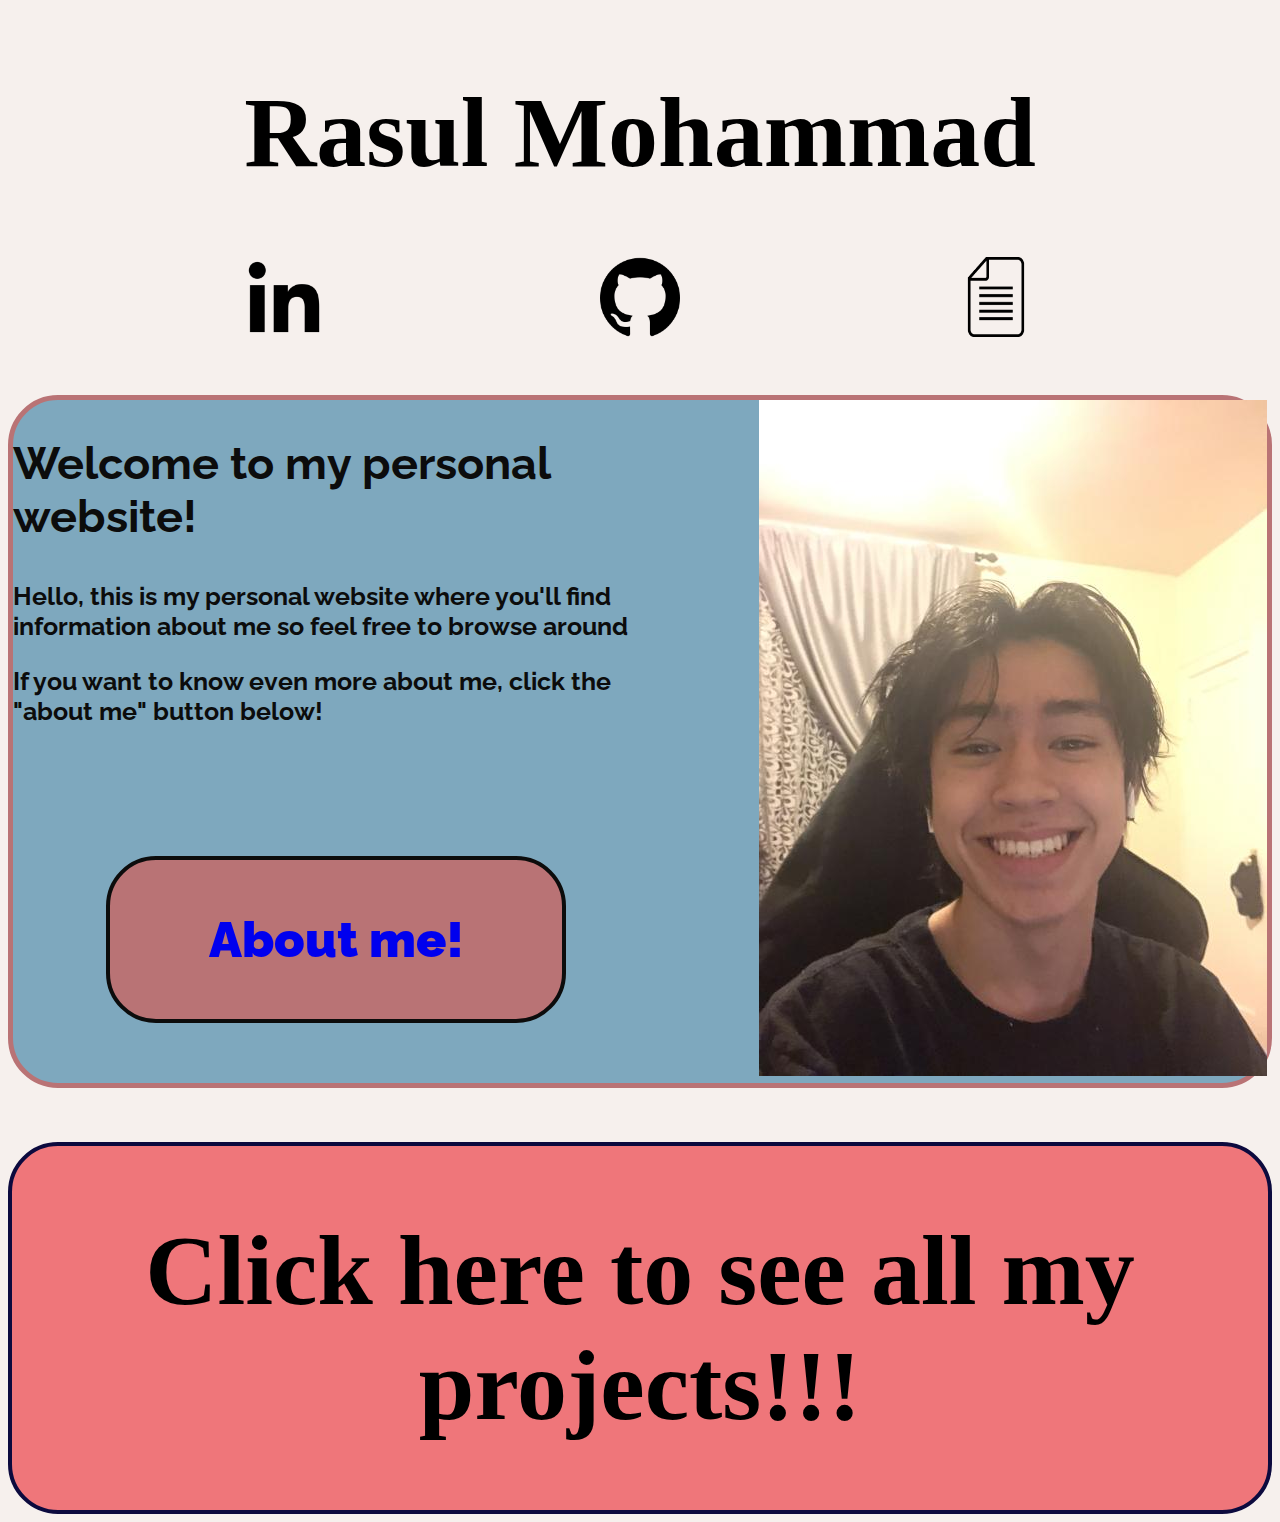
<file: index.html>
<!DOCTYPE html>
<html lang="en">
<head>
    <meta charset="UTF-8">
    <meta http-equiv="X-UA-Compatible" content="IE=edge">
    <meta name="viewport" content="width=device-width, initial-scale=1.0">
    <title>Rasul's Website</title>
    <link rel="preconnect" href="https://fonts.googleapis.com">
<link rel="preconnect" href="https://fonts.gstatic.com" crossorigin>
<link href="https://fonts.googleapis.com/css2?family=Fredoka+One&family=Raleway:wght@200&display=swap" rel="stylesheet">
    <link rel="stylesheet" href = "styles.css">
</head>



<body>
    
    <div id = big_div>
        <div id = sub_div1>
            <h1>Rasul Mohammad</h1> 
            <div id = sub_div2>
                <a target ="_blank" href = "https://www.linkedin.com/in/rasul-mohammad-817885246/"><img class = "icons" src = "images/LinkedIn.png"></a>
                <a target = "_blank" href="https://github.com/Rasul071606"><img class = "icons" src = "images/Github.png"></a>
                <a target = "_blank" href="https://media.discordapp.net/attachments/931639699641073734/1003062224966922260/unknown.png?width=525&height=676"><img class = "icons" src = "images/Resume.png"></a>
            </div>
        </div>
    </div>
    <br>
    <br>
    <br>
    <div id = "big_div2">
        <div id = sub_div3>
            <h2>Welcome to my personal website!</h2>
            <p>Hello, this is my personal website where you'll find information about me so feel free to browse around</p>
            <p>If you want to know even more about me, click the "about me" button below!</p>
            <br>
            <br>
            <br>
            <div class = "about_me_button">
                <a target="_blank" href = "AboutMeWebsite/index.html"><h3>About me!</h3></a>
            </div>
        </div>
            <div id = sub_div4>
                <img class = "profile" src = "images/LinkedinProfile.jpg">
            </div>
    </div>
    <br>
    <br>
    <br>
    <div id = "big_div3">
        <div id = "sub_div5">
            <a target = "_blank" href  = "Projects/"><h1>Click here to see all my projects!!!</h1></a>
        </div>
    </div>



</body>
</html>
</file>
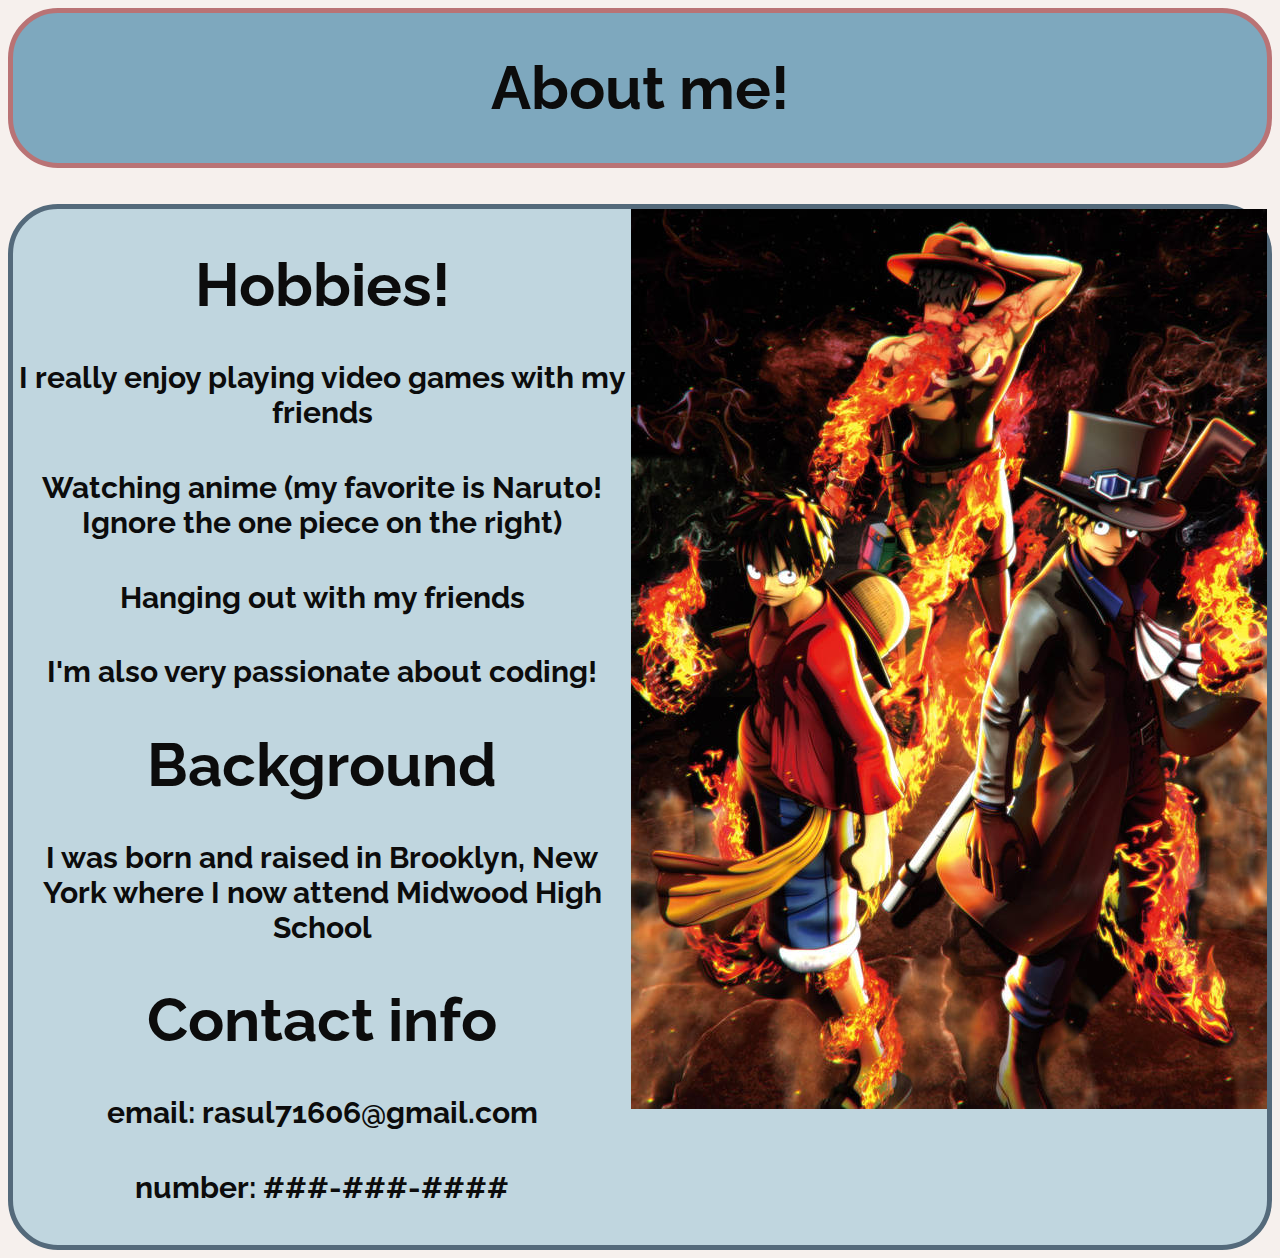
<file: AboutMeWebsite/index.html>
<!DOCTYPE html>
<html lang="en">
<head>
    <meta charset="UTF-8">
    <meta http-equiv="X-UA-Compatible" content="IE=edge">
    <meta name="viewport" content="width=device-width, initial-scale=1.0">
    <title>About me!</title>
    <link rel="preconnect" href="https://fonts.googleapis.com">
<link rel="preconnect" href="https://fonts.gstatic.com" crossorigin>
<link href="https://fonts.googleapis.com/css2?family=Fredoka+One&family=Raleway:wght@200&display=swap" rel="stylesheet">
    <link rel = "stylesheet" href = "styles.css">
</head>

<body>
    <div id = "big_div1">
        <div id = "sub_div1">
            <h1>About me!</h1>
        </div>
    </div>

<br>
<br>

    <div id = "big_div2">
        <div id = "sub_div2">
            <h1>Hobbies!</h1>
            <h4>I really enjoy playing video games with my friends</h4>
            <h4>Watching anime (my favorite is Naruto! Ignore the one piece on the right)</h4>
            <h4>Hanging out with my friends</h4>
            <h4>I'm also very passionate about coding!</h4>
            <h1>Background</h1>
            <h4>I was born and raised in Brooklyn, New York where I now attend Midwood High School</h4>
            <h1>Contact info</h1>
            <h4>email: rasul71606@gmail.com</h4>
            <h4>number: ###-###-####</h4>

        </div>
        <div id = "sub_div3">
            <img class = "hobbiesimages" src = "images/Anime.jpg">
        </div>
    </div>

</body>
</html>
</file>
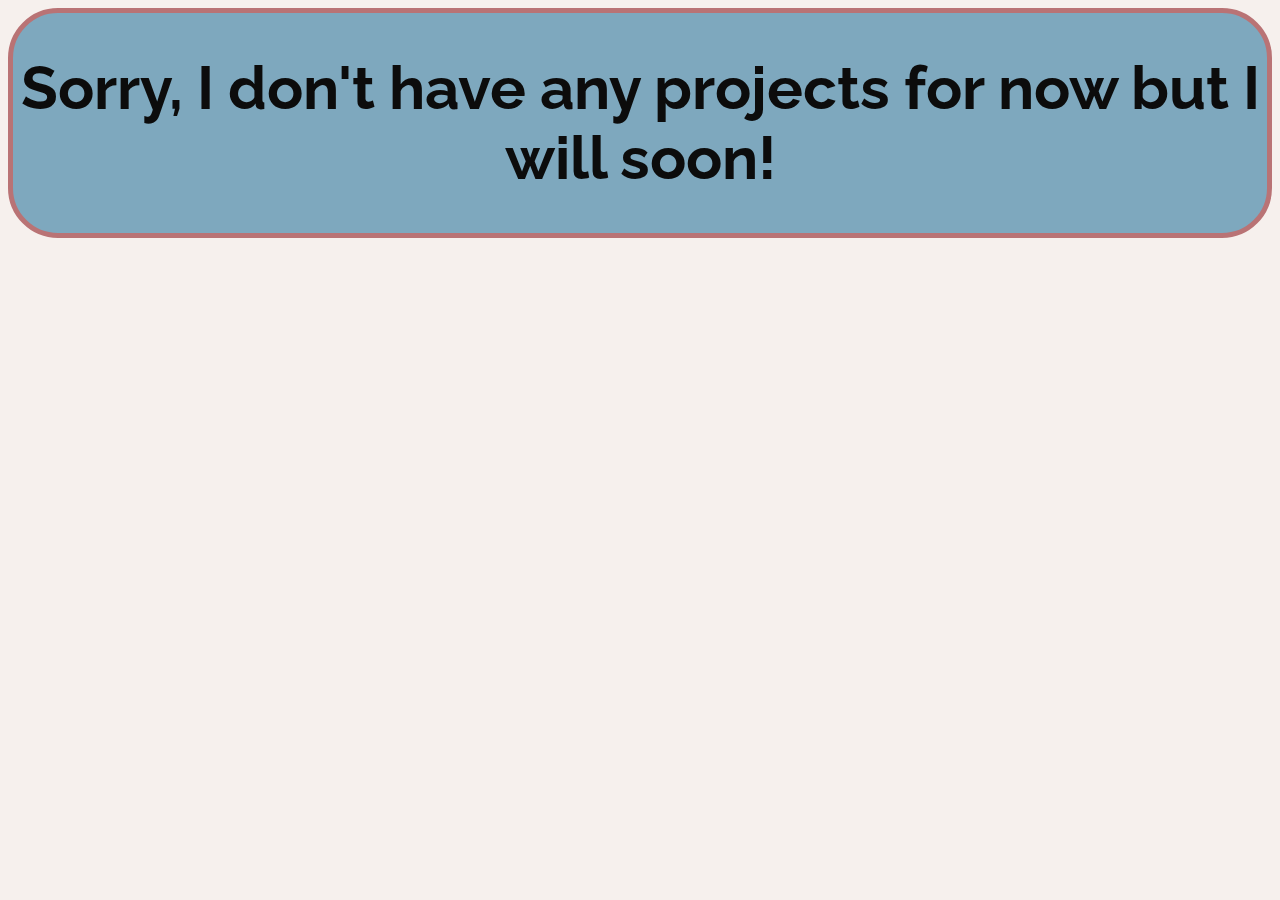
<file: Projects/index.html>
<!DOCTYPE html>
<html lang="en">
<head>
    <meta charset="UTF-8">
    <meta http-equiv="X-UA-Compatible" content="IE=edge">
    <meta name="viewport" content="width=device-width, initial-scale=1.0">
    <title>Rasul's Projects</title>
    <link rel="preconnect" href="https://fonts.googleapis.com">
    <link rel="preconnect" href="https://fonts.gstatic.com" crossorigin>
    <link href="https://fonts.googleapis.com/css2?family=Fredoka+One&family=Raleway:wght@200&display=swap" rel="stylesheet">
    <link rel = "stylesheet" href = "styles.css">
</head>
<body>
    <div id = "big_div1">
        <h1>Sorry, I don't have any projects for now but I will soon!</h1>
    </div>
</body>
</html>
</file>
<file: styles.css>
/* *{
    border: 4px solid red;
} */



body{
    background: #f6f0ed;
}


h1{
    font-weight: bolder;
    text-align: center;
    font-size: 100px;
    color: black; 
}

#big_div{
    display: flex;
    justify-content: center;
}

#sub_div2{
    display: flex;
    justify-content: center;
    justify-content: space-between;
}


.icons{
    height: 80px;
    width: 80px;
}


.icons:hover{
    opacity: .5;
}

#big_div2{
    display:flex;
    border-radius: 50px;
    background-color: #7ea8be;
    border: 5px solid #b97375;
    font-size: 30px;
    font-family: 'Raleway', sans-serif;
    color: #0c0c0c;
}

h2{
    display: flex;
    justify-content: center;
}

#sub_div3{
    justify-content: center;

}

#sub_div4{
   margin-left: 100px;
}

.about_me_button{
    margin: auto;
    background-color: #b97375;
    width: 70%;
    border-radius: 50px;
    border:#0c0c0c solid 4px;
}

h3{
    font-family: 'Raleway', sans-serif;
    font-size: 50px;
    text-align: center;
    font-weight: 1000;
}

.about_me_button:hover{
    opacity: .5;
}


a{
    text-decoration: none;
}

p{
    font-size: 25px;
    display: flex;
    justify-content: center;
    font-weight: bolder;
}

#big_div3{
    border: #0c0a3e 4px solid;
    background-color: #ef767a;
    border-radius: 50px;
}

#big_div3:hover{
    opacity: .5;
}
</file>
<file: AboutMeWebsite/styles.css>
/* *{
    border: red 4px solid;
} */

body{
    background: #f6f0ed;
}

#big_div1{
    display: block;
    border-radius: 50px;
    background-color: #7ea8be;
    border: 5px solid #b97375;
    font-size: 30px;
    font-family: 'Raleway', sans-serif;
    color: #0c0c0c;
}

#sub_div1{
    display:flex;
    justify-content: center;
}


#big_div2{
    display: flex;
    justify-content: space-around;
    border-radius: 50px;
    background-color: #c0d6df;
    border: 5px solid #546a7b;
    font-size: 30px;
    font-family: 'Raleway', sans-serif;
    color: #0c0c0c;
    /* width: 50%; */
}

#sub_div2{
    justify-content: center;
}

h1{
    text-align: center;
}

h4{
    text-align: center;
}
</file>
<file: Projects/styles.css>
body{
    background: #f6f0ed;
}

#big_div1{
    display:flex;
    border-radius: 50px;
    background-color: #7ea8be;
    border: 5px solid #b97375;
    font-size: 30px;
    font-family: 'Raleway', sans-serif;
    color: #0c0c0c;
    justify-content: center;
    
}

h1{
    text-align: center;
}
</file>
